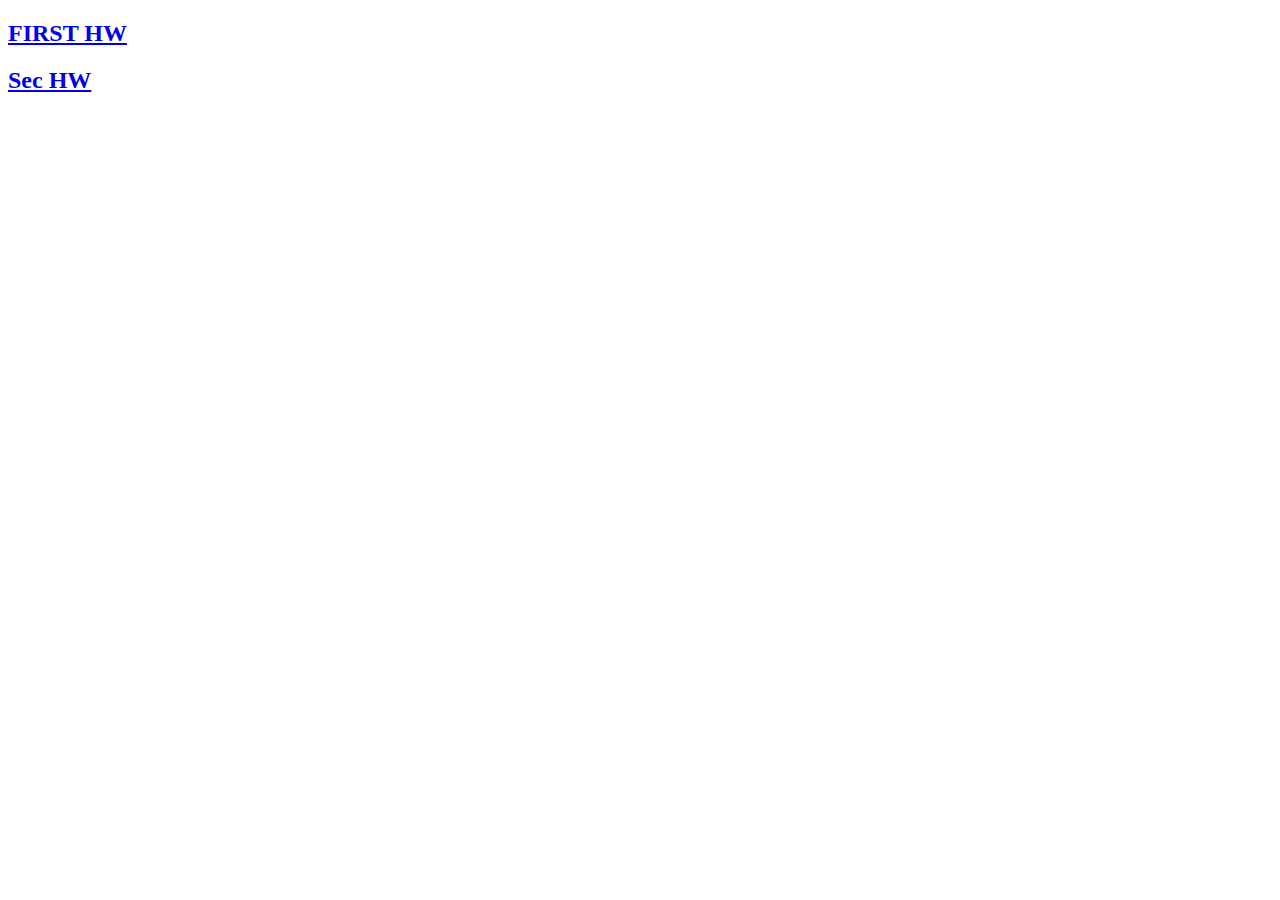
<file: index.html>
<!DOCTYPE html>
<html lang="en">
<head>
    <meta charset="UTF-8">
    <meta http-equiv="X-UA-Compatible" content="IE=edge">
    <meta name="viewport" content="width=device-width, initial-scale=1.0">
    <title>hw_tree</title>
</head>
<body>
    <h2><a href="first_hw/index.html">FIRST HW</a></h2>
    <h2><a href="sec_hw/index.html">Sec HW</a></h2>
    
</body>
</html>
</file>
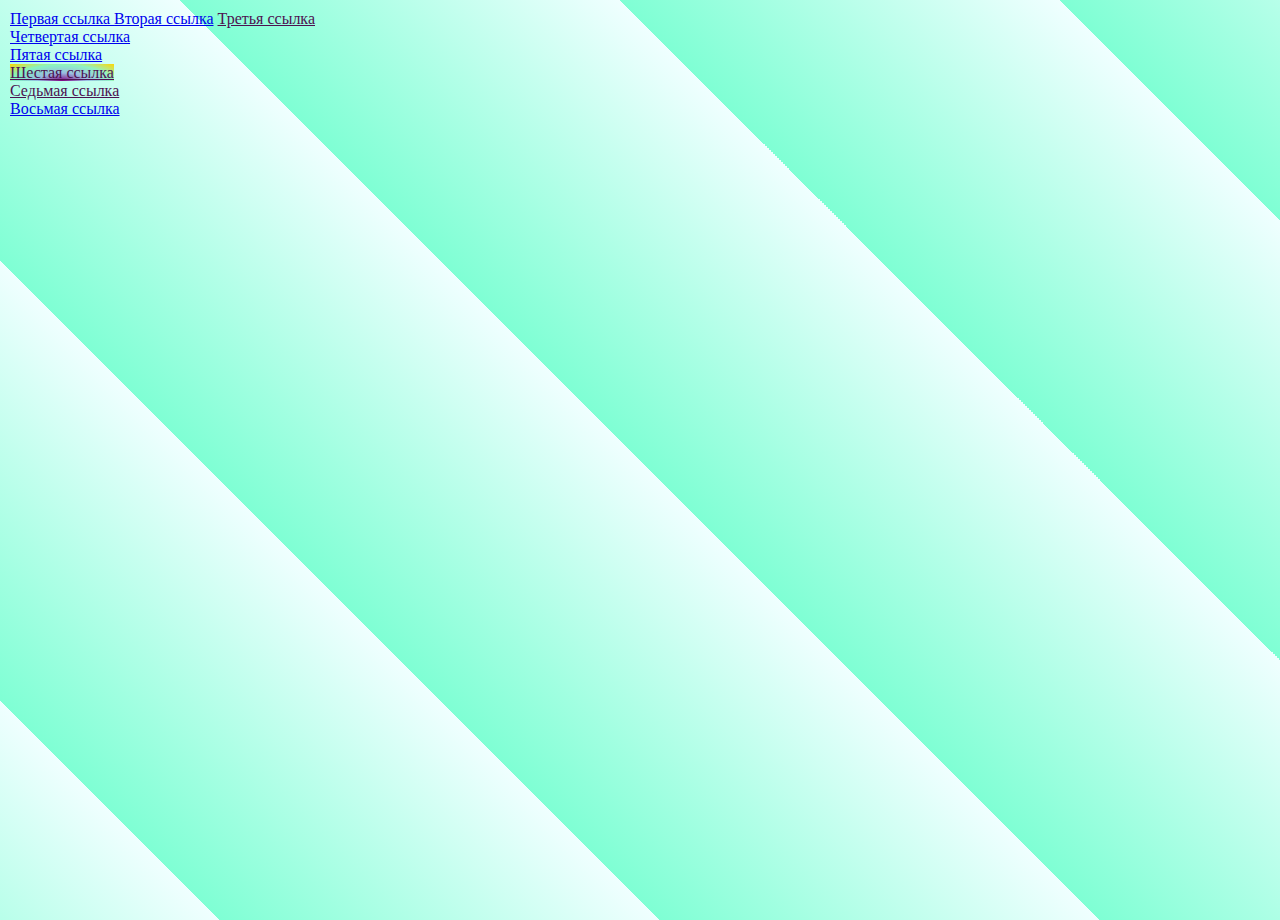
<file: first_hw/index.html>
<!DOCTYPE html>
<html lang="en">
<head>
    <meta charset="UTF-8">
    <meta http-equiv="X-UA-Compatible" content="IE=edge">
    <meta name="viewport" content="width=device-width, initial-scale=1.0">
    <title>First HW</title>
    <link rel="stylesheet" href="style.css">

</head>
<body>

    <div>
        <a href="http://htmlbook./css">Первая ссылка </a>
        <a href="http://htmlbook.ua/css">Вторая ссылка</a>
        <a href="https://htmlweb.ua/">Третья ссылка</a>
        <div>
            <a href="http://htmlbook.ua/css">Четвертая ссылка</a>
            <div>   
                <a href="http://htmlbook.ua/css">Пятая ссылка</a>
                <div>
                    <a href="https://htmlweb.ua/">Шестая ссылка</a>
                </div>
                <a href="https://htmlweb.ua/">Седьмая ссылка</a>
            </div>
            <a href="http://htmlbook.ua/css">Восьмая ссылка</a>
        </div>
    </div>
    

</body>
</html>
</file>
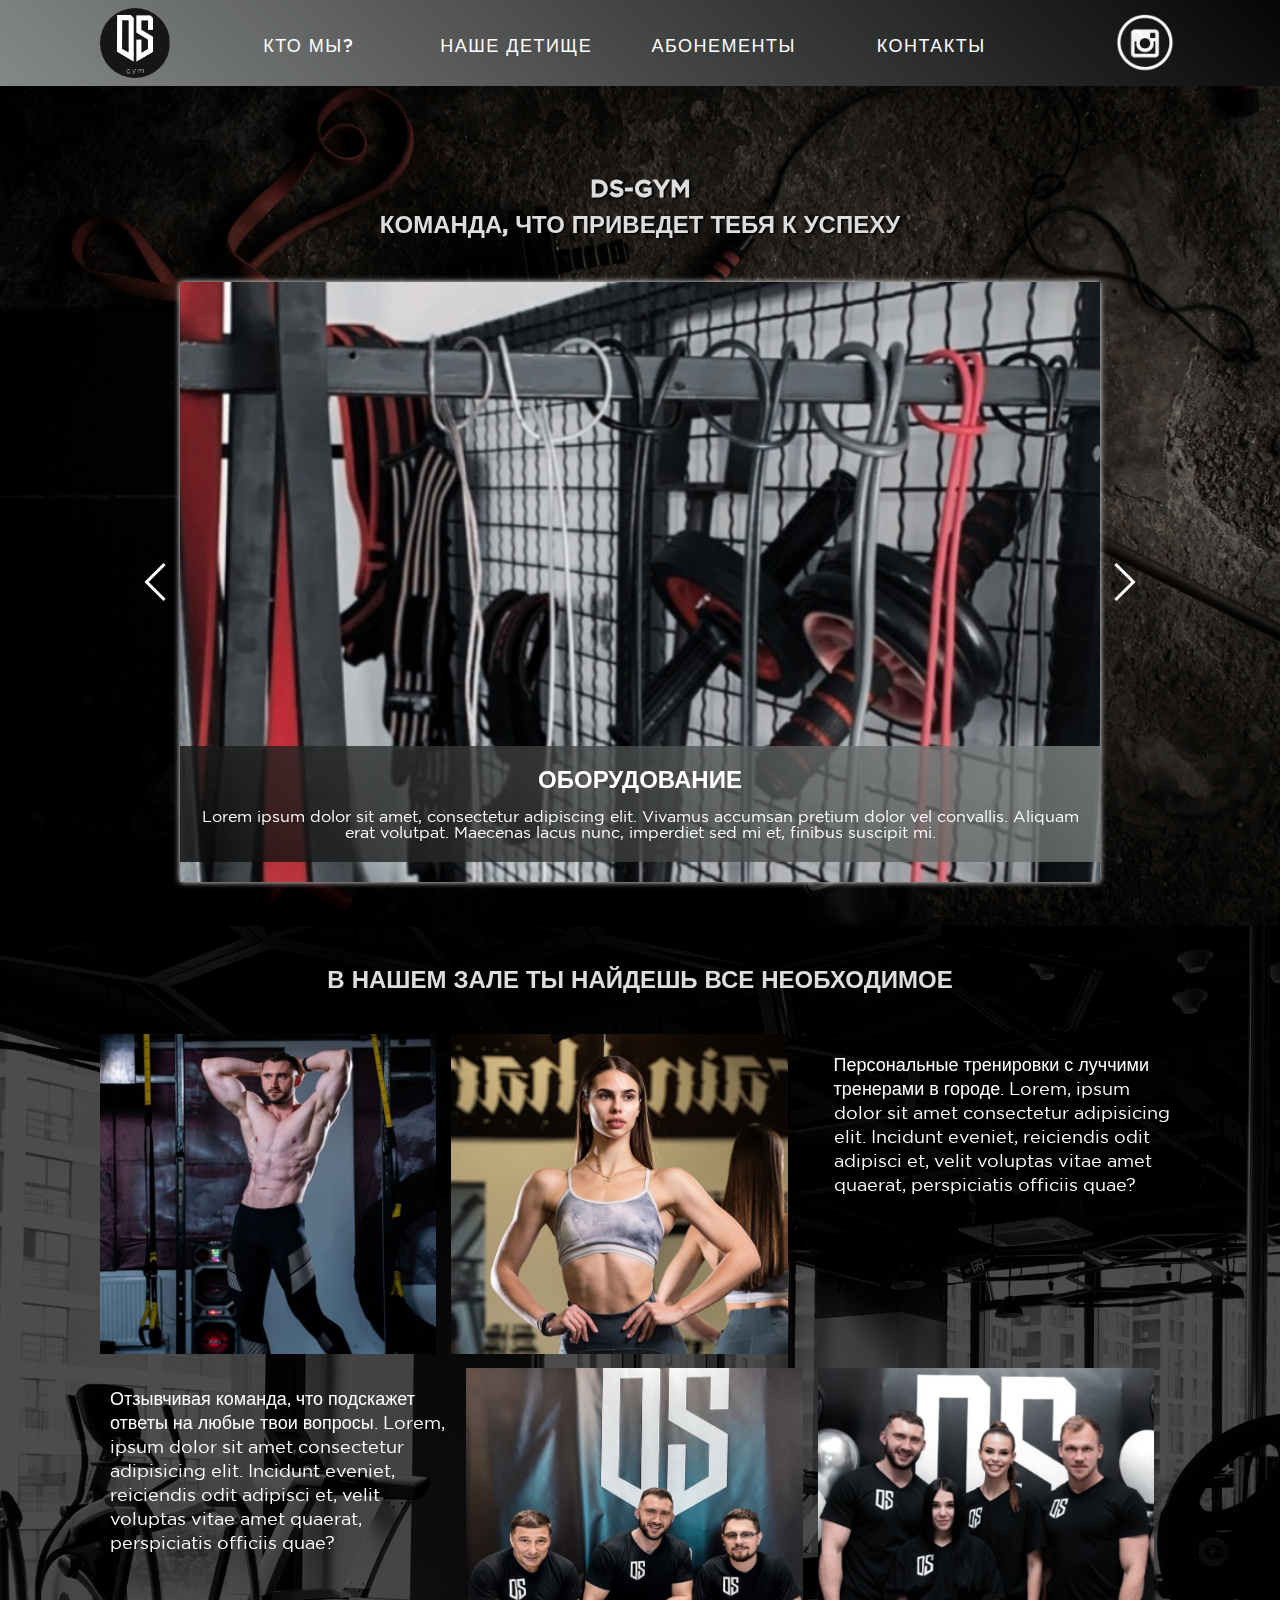
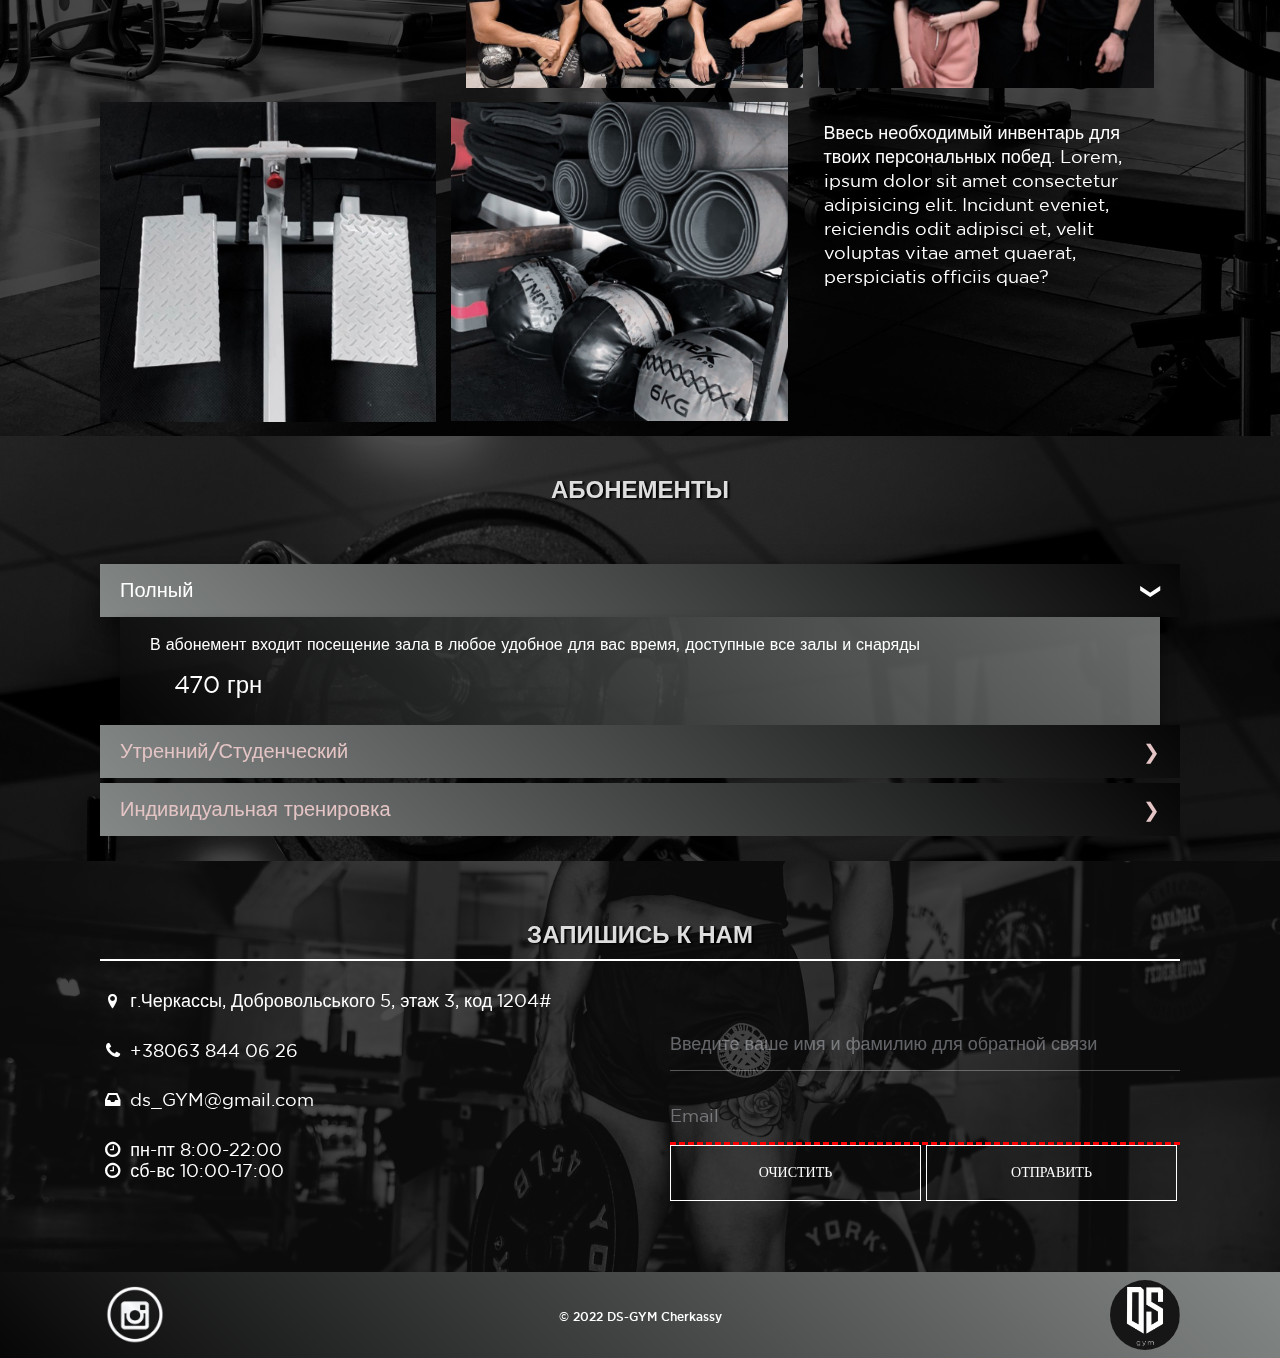
<file: sec_hw/index.html>
<!DOCTYPE html>
<html lang="ru">
<head>
    <meta charset="UTF-8">
    <meta http-equiv="X-UA-Compatible" content="IE=edge">
    <meta name="viewport" content="width=device-width, initial-scale=1.0">
    <title>DS.GYM</title>
    <link rel="stylesheet" href="css/styles.css">
</head>
<body>
        <header class="header" id="header">
            <div class="container">
                <div class="header__logo">
                    <a class="logo__link" href="#header">
                        <img class="logo__image" src="images/logo.png" alt="ds_gym">
                    </a>
                </div>
                <nav class="header__menu">
                    <ul class="menu__list">
                        <li class="menu__item"><a class="menu__item__link" href="#about">Кто мы?</a></li>
                        <li class="menu__item"><a class="menu__item__link" href="#gallery">Наше детище</a></li>
                        <li class="menu__item"><a class="menu__item__link" href="#price">Абонементы</a></li>
                        <li class="menu__item"><a class="menu__item__link" href="#contact">Контакты</a></li>
                    </ul>
                </nav>
                <div class="header__social">
                    <a class="social__item" href="https://www.instagram.com/ds.gym/" target="_blank" rel="nofollow noopener"><img class="social__item__image" src="images/insta.png"></a>
                </div>
            </div>
        </header>

    <main>
        <section class="about" id="about">
            <div class="container">
                <h2 class="about__title section__title">
                    <div>DS-GYM</div>
                    <span>команда, что приведет тебя к успеху</span>
                </h2>
                <div class="carousel-wrapper">
                    <span id="item-1"></span>
                    <span id="item-2"></span>
                    <span id="item-3"></span>
                    <div class="carousel-item item-1">
                        <div class="carousel-item-content">
                            <h2 class="item-content-title">Оборудование</h2>
                            <p>Lorem ipsum dolor sit amet, consectetur adipiscing elit. Vivamus   accumsan pretium dolor vel convallis. Aliquam erat volutpat. Maecenas lacus nunc, imperdiet sed mi et, finibus suscipit mi.</p>
                        </div>
                        <a class="arrow arrow-prev" href="#item-3"></a>
                        <a class="arrow arrow-next" href="#item-2"></a>
                    </div>
                    
                    <div class="carousel-item item-2">
                        <div class="carousel-item-content">
                            <h2 class="item-content-title">Персональные тренировки</h2>
                            <p>Lorem ipsum dolor sit amet, consectetur adipiscing elit. Vivamus accumsan pretium dolor vel convallis. Aliquam erat volutpat.</p>
                        </div>
                        <a class="arrow arrow-prev" href="#item-1"></a>
                        <a class="arrow arrow-next" href="#item-3"></a>
                    </div>
                    
                    <div class="carousel-item item-3">
                        <div class="carousel-item-content">
                            <h2 class="item-content-title">Наш мерч для твоих тренировок</h2>
                            <p>Lorem ipsum dolor sit amet, consectetur adipiscing elit. Vivamus accumsan pretium dolor vel convallis. Aliquam erat volutpat.</p>
                        </div>
                        <a class="arrow arrow-prev" href="#item-2"></a>
                        <a class="arrow arrow-next" href="#item-1"></a>
                    </div>
                </div>
            </div>
            
        </section>
        <section class="gallery" id="gallery">
            <div class="container">
                <h2 class="gallery__title section__title">В нашем зале ты найдешь все необходимое</h2>
                <ul class="gallery__wrap">
                    <li class="gallery__item"><img class="gallery__item-img" src="images/coach1.png" alt="coach1"></li>
                    <li class="gallery__item"><img class="gallery__item-img" src="images/coach2.png" alt="coach2"></li>
                    <li class="gallery__descr">
                        Персональные тренировки с луччими тренерами в городе. Lorem, ipsum dolor sit amet consectetur adipisicing elit. Incidunt eveniet, reiciendis odit adipisci et, velit voluptas vitae amet quaerat, perspiciatis officiis quae?
                    </li>
                    <li class="gallery__item gallery__descr gallery__descr-left">
                        Отзывчивая команда, что подскажет ответы на любые твои вопросы. Lorem, ipsum dolor sit amet consectetur adipisicing elit. Incidunt eveniet, reiciendis odit adipisci et, velit voluptas vitae amet quaerat, perspiciatis officiis quae?
                    </li>
                    <li class="gallery__item"><img class="gallery__item-img" src="images/media4.png" alt="coach3"></li>
                    <li class="gallery__item"><img class="gallery__item-img" src="images/media7.png" alt="media1"></li>
                    <li class="gallery__item gallery__descr">
                        Ввесь необходимый инвентарь для твоих персональных побед. Lorem, ipsum dolor sit amet consectetur adipisicing elit. Incidunt eveniet, reiciendis odit adipisci et, velit voluptas vitae amet quaerat, perspiciatis officiis quae?
                    </li>
                    <li class="gallery__item"><img class="gallery__item-img" src="images/media6.png" alt="media2"></li>
                    <li class="gallery__item"><img class="gallery__item-img" src="images/media5.png" alt="media3"></li>
                </ul>
                
            </div>
            
        </section>
        <section class="price" id="price">
            <div class="container">
                <h2 class="section__title price__title">Абонементы</h2>
                <div class="acor-container">          
    
                    <input type="checkbox" name="chacor" id="chacor1" checked="checked" />
                    <label for="chacor1">Полный</label>
                    <div class="acor-body">
                        <p>В абонемент входит посещение зала в любое удобное для вас время, доступные все залы и снаряды</p>
                        <div class="zena">470 грн</div>
                    </div>
                    
                    <input type="checkbox" name="chacor" id="chacor2" />
                    <label for="chacor2">Утренний/Студенческий</label>
                    <div class="acor-body">
                        <p>Для утреннего абонемента время нахождения в зале - с 8 утра до 14 дня, исключение - индивидуальная тренировка в любое другое время.
                            Для студенческого - при предьявлении студенческого билета вам доступны все преимущества полного абонемента по цене утреннего.
                        </p>
                        <div class="zena">350 грн</div>
                    </div>
                    
                    <input type="checkbox" name="chacor" id="chacor3" />
                    <label for="chacor3">Индивидуальная тренировка</label>
                    <div class="acor-body">
                        <p>Вы выбираете себе любого тренера с нашего штата и он для вас персонально составляет план тренировки и проводит ее для вас в любое удобнное вам время</p>
                        <div class="zena">150 грн</div>
                    </div>
                </div>
            </div>

        </section>
        <section class="contact" id="contact">
            <div class="container">
                <h2 class="section__title contact__title">Запишись к нам</h2>
                <ul class="contact__info">
                        <li class="info__item" >
                            <a href="https://www.google.com/maps/place/%D1%83%D0%BB.+%D0%94%D0%BE%D0%B1%D1%80%D0%BE%D0%B2%D0%BE%D0%BB%D1%8C%D1%81%D0%BA%D0%BE%D0%B3%D0%BE,+5,+%D0%A7%D0%B5%D1%80%D0%BA%D0%B0%D1%81%D1%81%D1%8B,+%D0%A7%D0%B5%D1%80%D0%BA%D0%B0%D1%81%D1%81%D0%BA%D0%B0%D1%8F+%D0%BE%D0%B1%D0%BB%D0%B0%D1%81%D1%82%D1%8C,+18000/@49.4198617,32.1011708,17z/data=!3m1!4b1!4m5!3m4!1s0x40d14bab0f73d5af:0x77fc5398859b15c8!8m2!3d49.4198617!4d32.1032218" target="_blank">
                                <span class="icon-location"></span>
                                <span class="info__span">г.Черкассы, Добровольського 5, этаж 3, код 1204#</span>
                            </a>
                        </li>
                        <li class="info__item">
                            <a href="tel:+001-356-868-2454">
                                <span class="icon-phone"></span>
                                <span class="info__span">+38063 844 06 26</span>
                            </a>
                        </li>
                        <li class="info__item">
                            <a href="mailto:ds_GYM@gmail.com" target="_blank">
                                <span class="icon-inbox"></span>
                                <span class="info__span">ds_GYM@gmail.com</span
                                    ></a>
                        </li>
                        <li class="info__item">
                            <span class="icon-clock"></span>
                            <span class="info__span">пн-пт 8:00-22:00</span><br>
                            <span class="icon-clock"></span>
                            <span class="info__span">сб-вс 10:00-17:00</span>
                        </li>
                </ul>
                <div class="form__wrap">
                    <!-- форма для заполнения пользователем -->
                    <form class="contact__form" method="POST" action="#">
                        <input class="form__input" type="text" name="visitor_name" id="visitor_name" placeholder="Введите ваше имя и фамилию для обратной связи">
                        <input class="form__input form__input-last" type="email" placeholder="Email" name="email" id="email" required>
                        <div class="btn-wrap">
                            <button type="reset" class="form__btn" name="reset_form" id="reset_btn">
                                Очистить
                            </button>
                            <button type="submit" class="form__btn" name="send_form" id="send_btn">
                                Отправить
                            </button>  
                        </div>
                    </form>
                </div>
            </div>
        </section>
    </main>

    <footer class="footer">
        <div class="container">
            <div class="footer__logo">
                <a class="logo__link" href="#header">
                    <img class="logo__image" src="images/logo.png" alt="ds_gym">
                </a>
            </div>
            <div class="footer__copy">
                &copy; 2022 DS-GYM Cherkassy
            </div>
            <div class="footer__social">
                <a class="social__item" href="https://www.instagram.com/ds.gym/" target="_blank" rel="nofollow noopener"><img class="social__item__image" src="images/insta.png"></a>
            </div>

        </div>

    </footer>
    
    
</body>
</html>
</file>
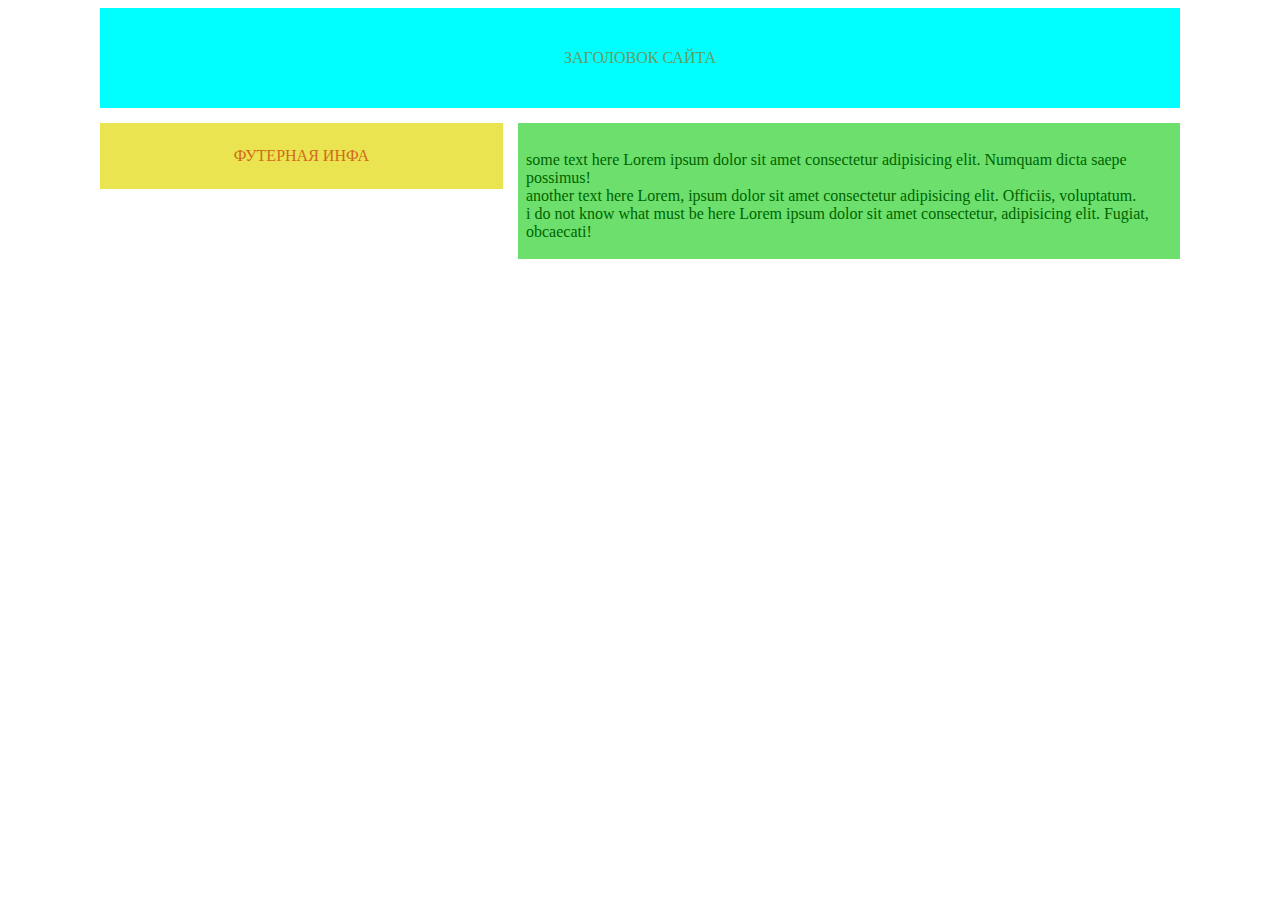
<file: th_hw/index.html>
<!DOCTYPE html>
<html lang="en">
<head>
    <meta charset="UTF-8">
    <meta http-equiv="X-UA-Compatible" content="IE=edge">
    <meta name="viewport" content="width=device-width, initial-scale=1.0">
    <title>Document</title>
    <link rel="stylesheet" href="style.css">

</head>
<body>
    <div class="container">
        <div class="content-wrap">
            <div class="header">ЗАГОЛОВОК САЙТА</div>
            <div class="box-wrap">
                <div class="yellow-box-wrap">
                    <div class="yellow-box">
                        ФУТЕРНАЯ ИНФА
                    </div>
                </div>
                <div class="green-box">
                    <div class="miniboxes-wrap">
                        <div class="blue-box">
                            some text here Lorem ipsum dolor sit amet consectetur adipisicing elit. Numquam dicta saepe possimus!
                        </div>
                        <div class="microboxes-wrap">
                            <div class="orange-box">
                                another text here Lorem, ipsum dolor sit amet consectetur adipisicing elit. Officiis, voluptatum.
                            </div>
                            <div class="red-box">
                                i do not know what must be here Lorem ipsum dolor sit amet consectetur, adipisicing elit. Fugiat, obcaecati!
                            </div>
                        </div>
                    </div>
                </div>
            </div>
            
        </div>
    
    </div>
    

</body>
</html>
</file>
<file: first_hw/style.css>
body{
    margin: 0;
    padding: 0;
}
body>div{
    padding: 10px;
    height: 100vh;
    background: repeating-linear-gradient(45deg, #7fffd4 10%, #f0ffff 30%) repeat;
}
a[href*="htmlweb"]{
    color: #4d1251;
}
div a[href*="htmlweb"]:first-child{
    background: radial-gradient(at bottom, rgb(128, 0, 128), rgba(48, 11, 198, 0.272), rgba(33, 221, 108, 0.333), gold );
}
a+a:visited{
    color: rgb(255, 255, 0);
}
/* Для каждой ссылки, которая является вторым предком -  не сделала, не разобралась, как работает, надеюсь на объяснение, так как хочу понять, как должно работать */
a[href$="/css"]:hover{
    border-top: 5px solid rgb(144, 23, 23);
    border-left: 5px solid rgb(144, 23, 23);
    border-bottom: 5px solid rgb(236, 13, 13);
    border-right: 5px solid rgb(236, 13, 13);
    border-radius: 50% 20% / 10% 40%;
}

a:last-child::selection{
    font-weight: 700;
    color: rgb(255, 0, 0);
    background-color: rgb(44, 105, 41);
}
</file>
<file: sec_hw/css/styles.css>
@import url(social_icons.css);

@font-face {
    font-family: "GothamBook";
    src: url("../fonts/GothamBook.woff2") format("woff2"), url("../fonts/GothamBook.woff") format("woff");
    font-weight: 350;
    font-style: normal;
}
@font-face {
    font-family: "GothamMedium";
    src: url("../fonts/gotham-medium-webfont.woff2") format("woff2"), url("../fonts/gotham-medium-webfont.woff") format("woff");
    font-weight: 400;
    font-style: normal;
}

body{
    background: linear-gradient(to top right, #e15858 50%, #ddd 50%);
    background-repeat: no-repeat;
    font-family: "GothamBook", sans-serif;
    position: relative;
}
body::before{
    content: "";
    position: fixed;
    height: 100vh;
    width: 100%;
    top: 96px;
    z-index: -1;
    background: #efefef;

}
*{
    padding: 0;
    margin: 0;
    box-sizing: border-box;
}
ul, ol{
    list-style: none;
}
a{
    text-decoration: none;
    color: inherit;
    cursor: pointer;
    margin: 0;
    padding: 0;
}

.container{
    max-width: 1080px;
    width: 90%;
    margin: 0 auto;
}

.section__title{
    margin: 0 auto;
    text-align: center;
    padding-top: 40px;
    padding-bottom: 40px;
    color: #ddd;
    text-shadow: 2px 1px 2px #000;
    font-family: "GothamMedium", sans-serif;;
    text-transform: uppercase;
}
/* header -------- */
.header{
    padding-top: 8px;
    padding-bottom: 4px;
    width: 100%;
    position: fixed;
    top: 0;
    background: linear-gradient(45deg, rgba(132,136,135,1) 0%, rgba(6,6,6,1) 100%);
    z-index: 4;
}

.header__logo{
    margin-right: 40px;
    float: left;
    width: 70px;
}
.logo__link, .social__item{
    display: inline-block;
}
.header__social{
    width: 70px;
    float: right;
    margin-left: 40px;
}

.logo__image, .social__item__image{
    width: 70px;
    height: 70px;
    object-fit: cover;
    border-radius: 50%;
    transition: 1s;
}
.logo__image:hover,
.social__item__image:hover{
    transform: scale(1.1);
}

.menu__list{
    width: calc(100% - 260px);
    float: left;
    color: #fff;
    font-family: "GothamMedium", sans-serif;;
    font-size: 18px;
    text-transform: uppercase;
    letter-spacing: 1.5px;
    margin-right: 40px;
    line-height: 74px;
}
.menu__item{
    float: left;
    margin-left: 10px;
    text-align: center;
    width: calc((100% - 30px) / 4);
}
.menu__item:first-child{
    margin-left: 0px;
}
.menu__item__link{
    transition: 1.3s;
    display: inline-block;
}
.menu__item__link:hover{
    transform: scale(1.1);
}


/* -------header */


main{
    margin-top: 86px;
    min-height: calc(100vh - 86px);


}


/* footer ---- */
.footer{
    padding: 8px 0 4px 0;
    height: 86px;
    background: linear-gradient(225deg, rgba(132,136,135,1) 0%, rgba(6,6,6,1) 100%);
}
.footer__social{
    float: left;
    margin-right: 10px;
}
.footer__logo{
    float: right;
    margin-left: 10px;
}
.footer__copy{
    float: right;
    line-height: 74px;
    text-align: center;
    width: calc(100% - 160px);
    color: #fff;
    font-family: "GothamMedium", sans-serif;;
    font-size: 12px;
}
/* -------footer */

/* section about -------*/

.about{

    padding: 44px 0;
    background-image: url(../images/sec1_bg.jpg);
    background-size: cover;
    background-repeat: no-repeat;
    background-position: bottom center;
    box-shadow:inset 0 0 0 2000px rgba(0, 0, 0, .4);
}

.about__title{
    max-width: 920px;
    line-height: 36px;
    font-size: 24px;
}
/* карусель */

.carousel-wrapper{
    height:600px;
    position:relative;
    max-width:920px;
    margin:0 auto;
}
.carousel-item{
    position:absolute;
    top:0;
    bottom:0;
    left:0;
    right:0;
    padding:25px 50px;
    opacity:0;
    transition: all 0.5s ease-in-out;
    color: #fff;
    box-shadow: 0px 0px 6px #fff;
}
.carousel-item-content{
    background: linear-gradient(225deg, rgba(132,136,135,.8) 0%, rgba(6,6,6,.8) 100%);
    padding: 20px 8px;
    position: absolute;
    bottom: 20px;
    left: 0;
    right: 0;
    text-align: center;
}
.item-content-title{
    margin-bottom: 16px;
    text-transform: uppercase;
}

.arrow{
    border: solid #fff;
    border-width: 0 3px 3px 0;
    display: inline-block;
    padding: 12px;
}

.arrow-prev{
    left:-30px;
    position:absolute;
    top:50%;
    transform:translateY(-50%) rotate(135deg);
}

.arrow-next{
    right:-30px;
    position:absolute;
    top:50%;
    transform:translateY(-50%) rotate(-45deg);
}

.light{
    color:white;
}

@media (max-width: 480px) {
    .arrow, .light .arrow {
        background-size: 10px;
        background-position: 10px 50%;
    }
}

/*Select every element*/
[id^="item"] {
    display: none;
}
.item-1 {
    z-index: 2;
    opacity: 1;
    background:url(../images/media1.png);
    background-size:cover;
}
.item-2{
    background:url(../images/media2.png);
    background-size:cover;
}
.item-3{
    background:url(../images/media3.png);
    background-size:cover;
}

*:target ~ .item-1 {
    opacity: 0;
}

#item-1:target ~ .item-1 {
    opacity: 1;
}  
#item-2:target ~ .item-2, #item-3:target ~ .item-3 {
    z-index: 3;
    opacity: 1;
}

/* ------ section about */


/* section gallery------ */
.gallery{
    background-image: url(../images/sec2_bg.jpg);
    background-size: cover;
    background-repeat: no-repeat;
    box-shadow:inset 0 0 0 2000px rgba(0, 0, 0, .7);
}

.gallery__item{
    height: 320px;
    display: inline-block;
    width: calc(33% - 20px);
    overflow: hidden;
    margin-bottom: 10px;
    margin-right: 10px;

}
.gallery__item:nth-child(3n){
    margin-right: 0;
}
.gallery__item-img{
    width: 100%;
    object-fit: cover;
}
.gallery__descr{
    width: 33%;
    float: right;
    color: #fff;
    font-size: 18px;
    line-height: 24px;
    padding: 20px 10px 10px;
    
}
.gallery__descr-left{
    float: left;
}

/* -------sec gallery */

/* section price ------- */
.price{
    background-image: url(../images/sec3_bg.jpg);
    background-size: cover;
    background-repeat: no-repeat;
    box-shadow:inset 0 0 0 2000px rgba(0, 0, 0, .7);
}
    /* accordion----- */
    .acor-container {
        padding : 20px 0;
    }
    .acor-container .acor-body{
        width: calc(100% - 40px);
        margin: 0 auto;
        height: 0;
        color: #fff;
        line-height: 18px;
        padding: 0 30px;
        box-sizing: border-box;
        transition: color 0.5s, padding 0.5s;
        overflow: hidden;
        font-family: "GothamBook", sans-serif;; 
        font-size: 16px;
        box-shadow: 0 4px 8px rgba(0,0,0,0.2), 0 10px 16px rgba(0,0,0,0.2);
    }
    .acor-body:nth-of-type(odd){
        background:linear-gradient(225deg, rgba(132,136,135,.8) 0%, rgba(6,6,6,.8) 100%);
    }
    .acor-body:nth-of-type(even){
        background:linear-gradient(45deg, rgba(171, 182, 193, 0.8) 0%, rgba(17, 22, 24, 0.8) 100%);
    }
    .zena{
        font-size: 24px;
        padding: 12px 24px 20px;

    }
    .acor-container .acor-body p {
        margin: 0 0 10px;
    }
    .acor-container label {
        cursor: pointer;
        background: linear-gradient(45deg, rgba(132,136,135,1) 0%, rgba(6,6,6,1) 100%);;
        display: block;
        padding: 15px 20px;
        width: 100%;
        color: #e4c4c4;
        font-weight: 300;
        box-sizing: border-box;
        z-index: 100;
        font-family: "GothamMedium", sans-serif;;   
        font-size: 20px;
        margin: 0 0 5px;
        transition: color .35s;
    }
    .acor-container label:hover {
        color: #FFF;
    }
    .acor-container input{
        display: none;
    }
    .acor-container label:before {
        content: '\276F';
        float: right;
    }
    .acor-container input:checked + label {
        background-color: #313538;
        color: #FFF;
        box-shadow: 0 8px 26px rgba(0,0,0,0.4), 0 28px 30px rgba(0,0,0,0.3);
    }
    .acor-container input:checked + label:before {
        transition: transform .35s;
        transform: rotate(90deg);
    }
    .acor-container input:checked + label + .acor-body {
        height: auto;
        margin-top: -5px;
        color: #fff;
        padding: 20px 30px 10px;
    }
    /* -------accordion */

/*  ----------- sec price*/

/* section contact ----------- */
.contact{
    background-image: url(../images/sec4_bg.jpg);
    background-size: cover;
    background-position: center;
    box-shadow:inset 0 0 0 2000px rgba(0, 0, 0, .7);
    padding: 20px 20px 60px 20px;
}
.contact__title{
    padding-bottom: 10px;
    margin-bottom: 30px;
    border-bottom: 2px solid #fff;
}

.contact__info{
    width: 50%;
    display: inline-block;
}
.info__item {
    margin-bottom: 30px;
    color: #fff;
    font-size: 18px;
    font-family: "GothamBook", sans-serif;;
    font-weight: 350;
}

.form__wrap {
    width: calc(50% - 30px);
    margin-left: 25px;
    display: inline-block;
}
.form__input {
    display: inline-block;
    text-align: start;
    background-color: transparent;
    cursor: text;
    font-family: "GothamBook", sans-serif;
    font-size: 18px;
    color: #dbe7f5e6;
    line-height: 18px;
    border-width: 100%;
    border-style: none;
    border-bottom: 1px solid #eaeff551;
    padding: 0 0 16px 0;
    width: 100%;
    outline: 0;
    transition: all 0.7s ease;
}
.form__input-last{
    border-bottom: dashed 3px transparent;
}
.form__input:first-child {
    margin-bottom: 38px;
}

.form__input::placeholder {
    color: rgba(228, 233, 240, 0.4);
}
.form__input:focus {
    border-bottom: 1px solid rgba(231, 236, 243, 0.9);
}
.form__btn {
    width: calc(50% - 4px);
    display: inline-block;
    color: #fff;
    text-align: center;
    background-color: transparent;
    font: 350 14px "GothamBook";
    line-height: 14px;
    text-transform: uppercase;
    padding: 20px 0;
    border: 1px solid #fff;
    box-shadow: none;
    transition: all 0.6s ease;
    outline: 0;
}

.form__btn:active {
    box-shadow: 0 2px 5px 2px #fff;
}
.form__btn:hover {
    box-shadow: 0 0 3px #999;
    background-color: #fff;
    border: 1px solid transparent;
    color: #000;
}
.form__input-last:invalid{
    border-bottom: dashed 3px #ff0000;
}
/* некрасиво трансформировать кнопки в круг при наведении, оставила так */

/* ---------------- sec contact*/
</file>
<file: th_hw/style.css>
.container{
    max-width: 1080px;
    width: 90%;
    margin: 0 auto;

}
.content-wrap{
    height: 100vh;
}
.header{
    width: 100%;
    height: 100px;
    background-color: aqua;
    color: #5fa063;
    text-align: center;
    line-height: 100px;
    margin-bottom: 15px;
}
.box-wrap{
    display: flex;
    justify-content: space-between;
    
}
.yellow-box-wrap{
    width: 40%;
    margin-right: 15px;
    height: ;
}
.yellow-box{
    background-color: #e9e44f;
    color: #d2691e;
    height: 50px;
    line-height: 50px;
    padding: 8px;
    text-align: center;
}
.green-box{
    background-color: rgb(108, 223, 108);
    color: darkgreen;
    padding: 28px 8px 18px;
}
</file>
